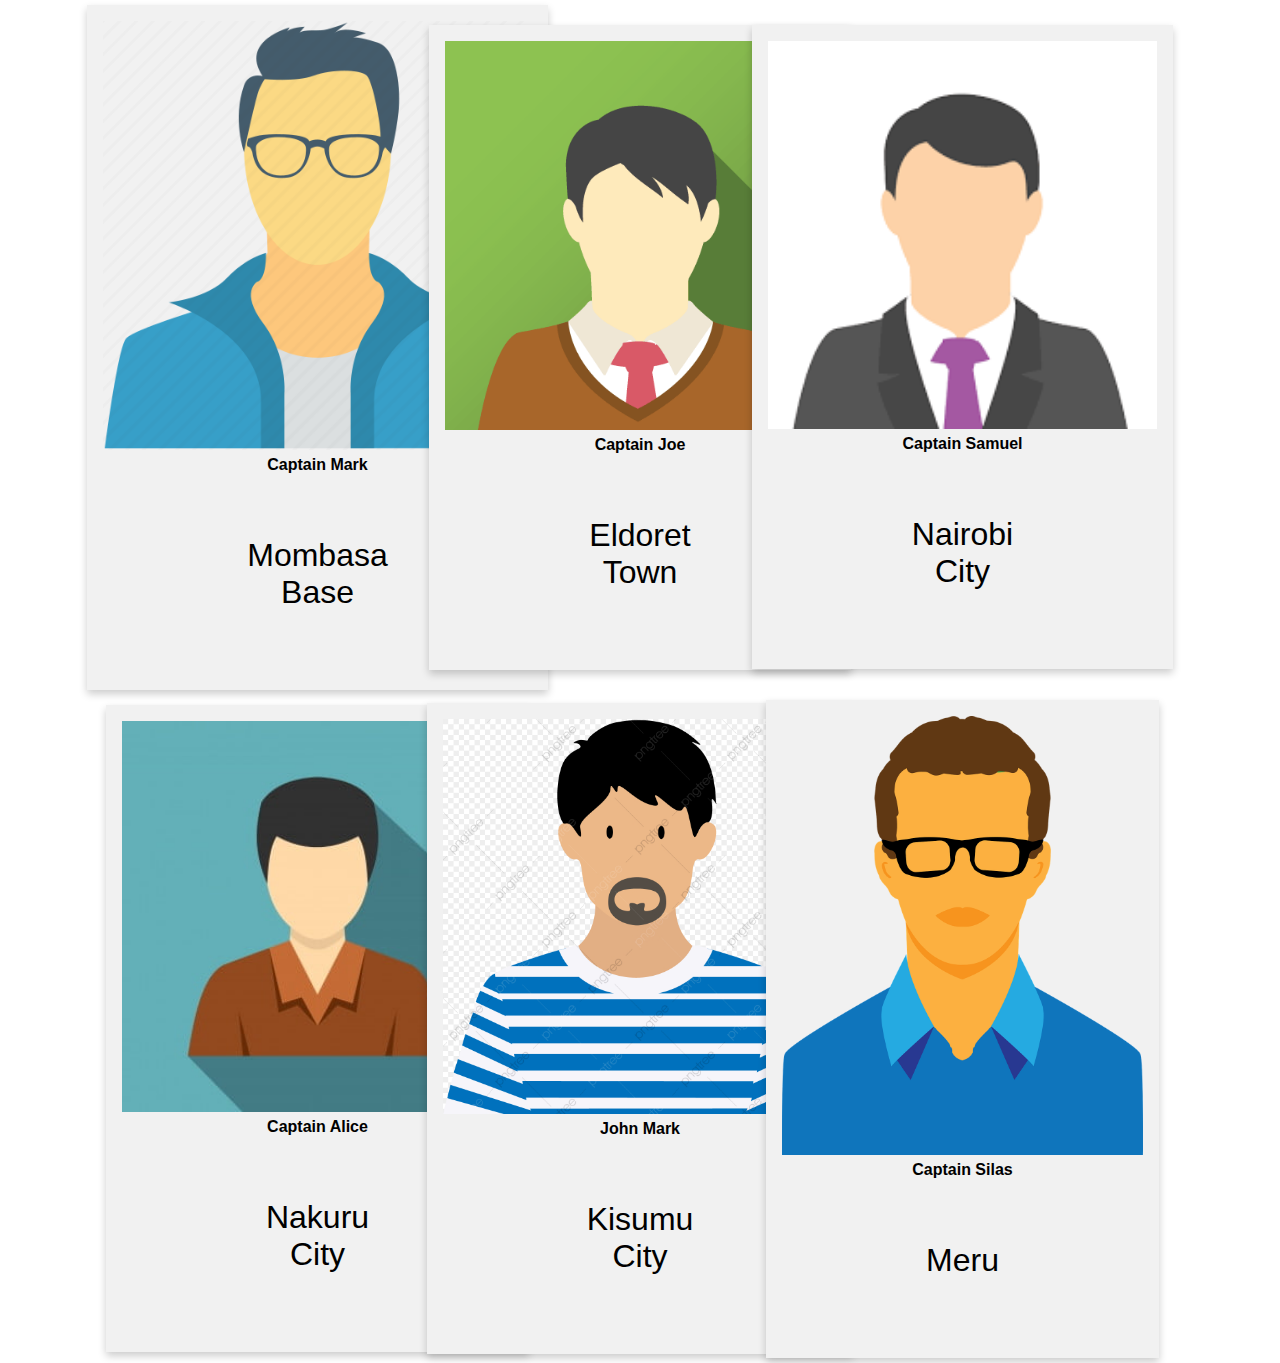
<file: data.html>
<!DOCTYPE html>
<html lang="en">
<head>
    <meta charset="UTF-8">
    <meta http-equiv="X-UA-Compatible" content="IE=edge">
    <meta name="viewport" content="width=device-width, initial-scale=1.0">
    <link rel="stylesheet" href="style.css">
    <title>Data</title>
</head>
<body>
    <section id="cards">
        <div class="row">
          <div class="column">
        <div class="cards">
        <img src="./images/avatar/1926447.png" alt="Avatar" style="width:100%">
        <div class="container">
          <h4><b>Captain Mark</b></h4>
          <p>Mombasa Base</p>
        </div>
      </div>
          </div>
          <div class="column">
      <div class="cards">
        <img src="./images/avatar/avatar2.png" alt="Avatar" style="width:100%">
        <div class="container">
          <h4><b>Captain Joe</b></h4>
          <p>Eldoret Town</p>
        </div>
      </div>
    </div>
    <div class="column">
      <div class="cards">
        <img src="./images/avatar/image7.png" alt="Avatar" style="width:100%">
        <div class="container">
          <h4><b>Captain Samuel</b></h4>
          <p>Nairobi City</p>
        </div>
      </div>
    </div>
        </div>
        <div class="row">
          <div class="column">
      <div class="cards">
        <img src="./images/avatar/pngtree-businessman-avatar-icon-flat-style-png-image_1917273.jpg" alt="Avatar" style="width:100%">
        <div class="container">
          <h4><b>Captain Alice</b></h4>
          <p>Nakuru City</p>
        </div>
      </div>
          </div>
          <div class="column">
      <div class="cards">
        <img src="./images/avatar/pngtree-human-avatar-free-vector-png-image_4825373.jpg" alt="Avatar" style="width:100%">
        <div class="container">
          <h4><b>John Mark</b></h4>
          <p>Kisumu City</p>
        </div>
      </div>
    </div>
    <div class="column">
      <div class="cards">
        <img src="./images/avatar/avatar-boy-cartoon-comic-human-43338.png" alt="Avatar" style="width:100%">
        <div class="container">
          <h4><b>Captain Silas</b></h4>
          <p>Meru</p>
        </div>
      </div>
        </div>
      </div>
      
  
    </section>
    
</body>
</html>
</file>
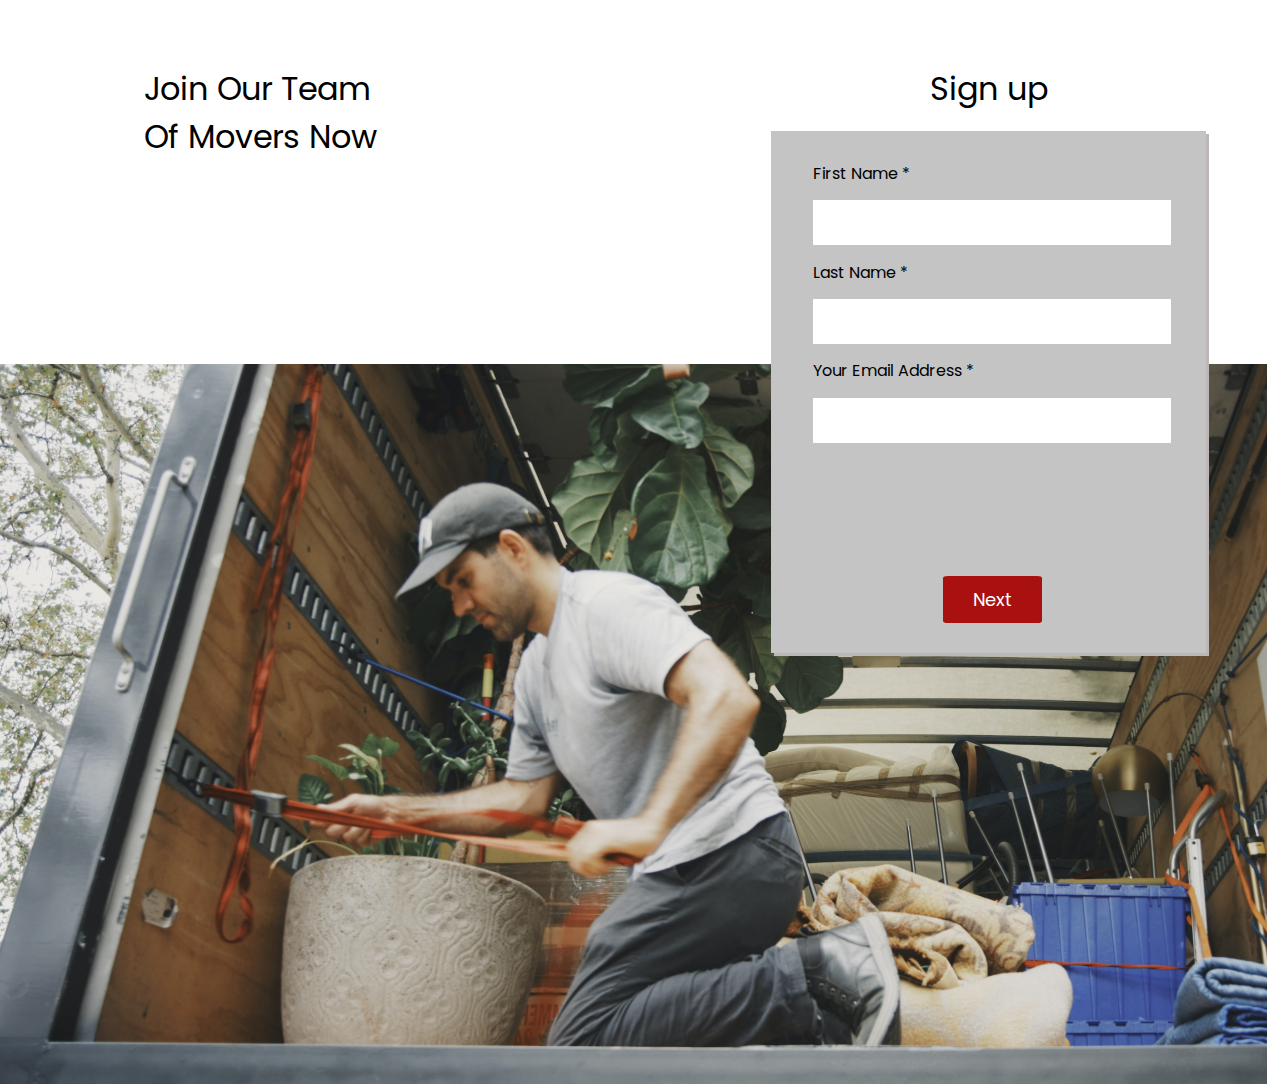
<file: signup.html>
<!DOCTYPE html>
<html lang="en">
  <head>
    <meta charset="UTF-8" />
    <meta http-equiv="X-UA-Compatible" content="IE=edge" />
    <meta name="viewport" content="width=device-width, initial-scale=1.0" />
    <title>Document</title>
    <link rel="stylesheet" href="style.css" />
    <link rel="preconnect" href="https://fonts.googleapis.com" />
    <link rel="preconnect" href="https://fonts.gstatic.com" crossorigin />
    <link
      href="https://fonts.googleapis.com/css2?family=Poppins:wght@300&display=swap"
      rel="stylesheet"
    />
  </head>
  <body>
    <div class="container">
      <p>
        Join Our Team <br />
        Of Movers Now
      </p>
      <div class="form-section">
        <span>Sign up</span>
        <div class="form-outer-container" id="fsignup">
          <div class="form-inner-container">
            <label for="fname">First Name *</label><br />
            <input type="text" name="fname" id="fname" /><br />
            <label for="lname">Last Name *</label><br />
            <input type="text" name="lname" id="lname" /><br />
            <label for="email">Your Email Address *</label><br />
            <input type="email" name="email" id="email" />
          </div>
          <button id="btn1" class="btn-signup">Next</button>
        </div>
        <div class="form-outer-container" id="lsignup">
          <div class="form-inner-container">
            <label for="upass">Enter a password *</label><br />
            <input type="text" name="upass" id="upass" /><br />
            <label for="pnumber">Phone number *</label><br />
            <input
              type="number"
              placeholder="0712345678"
              name="pnumber"
              id="pnumber"
            /><br />
            <label for="town">The town you work in *</label><br />
            <input type="text" name="town" id="town" />
          </div>
          <div class="btns">
            <button class="btn-signup" id="btn2">Sign up</button
            ><button class="btn-signup" id="btn3">Back</button>
          </div>
        </div>
      </div>
    </div>
    <div class="bkg"></div>
    <script src="script.js"></script>
  </body>
</html>
</file>
<file: style.css>
* {
  box-sizing: border-box;
  margin: 0;
  padding: 0;
  font-family: "Poppins", sans-serif;
}
header {
  background-image: url();
}

.navbar {
  display: flex;
  align-items: center;
  justify-content: center;
  justify-content: space-evenly;
  height: 100px;
  background-color: #aa2d15;
}

.logo1 {
  font-size: 32px;
  color: #f1f1f1;
}

.navbar ul li {
  display: inline-block;
  list-style: none;
  margin: 0 5vw;
}

.navbar ul li a {
  text-decoration: none;
  color: #ffff;
}

.navbar ul li a:hover {
  color: #719ece;
}

.buttonSup {
  height: 2.5rem;
  width: 7rem;
  background-color: #f1f1f1;
  border-radius: 20px;
  display: flex;
  justify-content: center;
  text-align: center;
  align-items: center;
  color: #aa2d15;
}

.buttonSup:hover {
  background-color: #719ece;
}

.move {
  margin-right: 30px;
  justify-content: right;
  text-align: left;
  margin-bottom: 0px;
  height: 4px;
}

.message {
  background-color: rgba(17, 16, 16, 0.24);
  height: 80vh;
  display: flex;
  align-items: center;
  justify-content: center;
  flex-direction: column;
  justify-content: space-evenly;
}

.fa-bus {
  font-size: 100px;
  color: #f1f1f1;
}

.message p {
  color: #f1f1f1;
  font-size: 28px;
}

.hero1 {
  display: flex;
  justify-content: space-evenly;
  width: 70vw;
}

.arr {
  background-color: #aa2d15;
  width: 20vw;
  display: flex;
  align-items: center;
  justify-content: center;
  border-radius: 15px;
}

.image {
  position: absolute;
  margin-top: 100px;
  z-index: -1;
}

.container p {
  float: left;
  font-size: 32px;
  margin: 7vh 10vw;
}

.form-section {
  float: right;
  display: flex;
  flex-direction: column;
  align-items: center;
  height: 80vh;
  margin-right: 4vw;
  width: 35vw;
  margin-top: 7vh;
}

.form-section span {
  font-size: 32px;
}

.form-outer-container {
  background-color: #c4c4c4;
  display: flex;
  flex-direction: column;
  align-items: center;
  justify-content: center;
  justify-content: space-between;
  width: 34vw;
  height: 58vh;
  padding: 6.7%;
  margin-top: 4%;
  box-shadow: 3px 3px #bdb6b6;
}

.form-inner-container {
  margin-left: 1.7%;
}

.form-inner-container input {
  width: 28vw;
  height: 5vh;
  margin: 4% 0;
  border: none;
}

.form-inner-container input:focus {
  outline: none !important;
  border-color: #719ece;
  box-shadow: 0 0 10px #719ece;
}

.btn-signup {
  border-radius: 5%;
  background: #a91010;
  color: #ffff;
  font-size: large;
  border: 0;
  padding: 10px 30px 10px 30px;
  margin-left: 1.7%;
}

.btns > a {
  border-radius: 5%;
  padding: 10px 30px 10px 30px;
  background: #a91010;
  color: #ffff;
  font-size: 18px;
  border: 0;
  margin-top: 20px;
  margin-left: 1.7%;
  text-decoration: none;
}

.bkg {
  position: absolute;
  background-image: url("images/mover.jpg");
  height: 80vh;
  width: 99vw;
  background-size: cover;
  margin-top: 40vh;
  z-index: -1;
}

#lsignup {
  display: none;
}

#btn2 {
  float: left;
}

#btn3 {
  float: right;
  margin-right: 1.7%;
}
.cards {
  box-shadow: 0 4px 8px 0 rgba(0, 0, 0, 0.2);
  transition: 0.3s;
}
.cards:hover {
  box-shadow: 0 8px 16px 0 rgba(0, 0, 0, 0.2);
}
.container {
  padding: 2px 16px;
}
.column {
  float: left;
  width: 25%;
  padding: 5px 10px;
  display: flex;
  justify-content: center;
  align-items: center;
  margin-left: 0;
}
.row {
  margin: 0 -5px;
  display: flex;
  justify-content: center;
  align-items: center;
}
.row:after {
  content: "";
  display: table;
  clear: both;
}
.cards {
  box-shadow: 0 4px 8px 0 rgba(0, 0, 0, 0.2); /* this adds the "card" effect */
  padding: 16px;
  text-align: center;
  background-color: #f1f1f1;
  size: 0.5em;
}
@media screen and (max-width: 600px) {
  .column {
    width: 100%;
    display: block;
    margin-bottom: 20px;
  }
}
.attributes {
  display: flex;
  flex-direction: row;
  justify-content: space-around;
  margin: 150px;
}
.download {
  color: #f1f1f1;
  background: rgb(170, 45, 21);
  display: flex;
  flex-direction: column;
  align-items: center;
  padding-top: 10vh;
  margin-top: 3vh;
  height: 35vh;
}
.download > h3 {
  padding-right: 360px;
}
.app {
  display: flex;
  flex-direction: row;
  margin: 20px;
}
.download2 {
  display: flex;
  flex-direction: row;
  justify-content: space-around;
}
.downloadIcon {
  display: flex;
  justify-content: center;
  justify-content: space-around;
  margin-left: 200px;
}
.downloadIcon > :first-child {
  margin-right: 70px;
}
.attributes > h2,
p {
  font-size: 19px;
}
.attributes .about1 {
  display: flex;
  flex-direction: column;
  align-items: center;
}
.attributes .about1 h3 {
  margin-top: 24px;
}
.attributes .about2 {
  display: flex;
  flex-direction: column;
  align-items: center;
}
.attributes .about2 h3 {
  margin-top: 25px;
}
.attributes .about3 {
  display: flex;
  flex-direction: column;
  align-items: center;
}
.attributes .about3 h3 {
  margin-top: 25px;
}
/* updated footer */
.footer {
  display: flex;
  flex-direction: column;
  width: 100%;
  height: 50vh;
  background-color: #a91010;
  padding: 5%;
}
.upper-pose-footer {
  display: flex;
  justify-content: center;
  justify-content: space-between;
  padding-left: 5%;
}
.moveme ul li,
.product ul li,
.helpcentre ul li {
  list-style: none;
  margin-top: 0.7rem;
  margin-bottom: 0.7rem;
}
.helpcentre span {
  height: 1rem;
}
.moveme ul li a,
.helpcentre ul li a,
.product ul li a {
  text-decoration: none;
  color: #ffff;
}
.copyright {
  margin-top: 2rem;
}
.copyright a {
  color: #ffff;
  text-decoration: none;
  text-align: center;
}

/* martin section 2 */

#page2 {
  padding: 7% 0;
}

#page2-1 h2 {
  margin-bottom: 2rem;
}

.btn button {
  border-radius: 10px;
  height: 50px;
  width: 50vw;
  background-color: #a0351d;
  color: white;
  /* -webkit-transition-duration: 0.3s; */
  border: none;
  cursor: pointer;
}
.move {
  display: flex;
  float: right;
}

.heading2 {
  font-size: 40px;
  margin-bottom: 30px;
  padding-left: 200px;
}

.btn {
  padding-left: 200px;
  width: 60vw;
  display: flex;
  justify-content: space-between;
}
.btn p {
  text-decoration: none;
  color: white;
}

#requestBtn {
  cursor: pointer;
}

.dot {
  height: 15px;
  width: 15px;
  background-color: #bbb;
  border-radius: 50%;
  display: inline-block;
}

.request {
  display: flex;
  justify-content: space-between;
  padding-top: 50px;
  margin-right: 30px;
}

.destination {
  padding-left: 450px;
  padding-top: 30px;
  font-size: 0px;
}
.destination p:first-child {
  padding-bottom: 50px;
}

.destination span {
  margin-right: 10px;
}

.destination p a {
  text-decoration: none;
  color: black;
  font-size: 30px;
}

.request-form ul {
  margin-left: 3rem;
}

.request-form ul li {
  list-style: none;
}
#name {
  margin-bottom: 15px;
  width: 400px;
  height: 25px;
}
#pickup {
  margin-bottom: 15px;
  width: 400px;
  height: 25px;
}
#dropoff {
  margin-bottom: 15px;
  width: 400px;
  height: 25px;
}
#property {
  margin-bottom: 15px;
  width: 400px;
  height: 25px;
}
#size {
  margin-bottom: 15px;
  width: 400px;
  height: 25px;
}
#stories {
  margin-bottom: 15px;
  width: 400px;
  height: 25px;
}
#date {
  margin-bottom: 15px;
  width: 400px;
  height: 25px;
}
.request-form button {
  margin-left: 130px;
}
.request-form {
  margin-left: 150px;
}

/* destination */
#dropoff {
  margin-bottom: 15px;
  width: 400px;
  height: 25px;
}
.dest {
  margin-top: 200px;
  padding-top: 100px;
  margin-left: 500px;
  background-color: #c4c4c4;
  width: 500px;
  height: 350px;
  padding-left: 60px;
}
.dropoff1 p {
  text-decoration: none;
  color: white;
}
.dropoff1 {
  border-radius: 30px;
  height: 50px;
  width: 200px;
  background-color: #a0351d;
  color: white;
  border: none;
}
button {
  margin-left: 130px;
}
.request-form {
  margin-left: 150px;
}

/* pickup */
.currentlocation {
  margin-top: 80px;
  padding-top: 120px;
  margin-left: 500px;
  background-color: #c4c4c4;
  width: 500px;
  height: 350px;
  padding-left: 60px;
}

#pickup {
  margin-bottom: 15px;
  width: 400px;
  height: 35px;
}
.pickup1 p {
  text-decoration: none;
  color: white;
}

.pickup1 {
  border-radius: 30px;
  height: 50px;
  width: 200px;
  background-color: #a0351d;
  color: white;
  border: none;
}

button {
  margin-left: 130px;
}
.request-form {
  margin-left: 150px;
}

/* request */
.request-form ul li {
  list-style: none;
}
#name {
  margin-bottom: 15px;
  width: 400px;
  height: 25px;
}

#dropoff {
  margin-bottom: 15px;
  width: 400px;
  height: 35px;
}
#property {
  margin-bottom: 15px;
  width: 400px;
  height: 25px;
}
#size {
  margin-bottom: 15px;
  width: 400px;
  height: 25px;
}

#date {
  margin-bottom: 15px;
  width: 400px;
  height: 25px;
}
.request-form button {
  margin-left: 130px;
}
.request-form {
  margin-left: 150px;
  background-color: #c4c4c4;
  width: 500px;
  height: 500px;
  margin-top: 80px;
  padding-top: 50px;
  margin-left: 500px;
}

.request1 {
  border-radius: 30px;
  height: 50px;
  width: 200px;
  background-color: #a0351d;
  color: white;
  border: none;
}
.request1 p {
  text-decoration: none;
  color: white;
}

.back-btn {
  color: #aa2d15;
  text-decoration: underline;
  cursor: pointer;
}

/* hiding divs */

#destination,
#request,
#pickupLocation {
  display: none;
}

/* page 3 amiani */
.page3 {
  display: flex;
  flex-direction: column;
  height: 100vh;
  justify-content: space-between;
  padding: 0 10%;
  margin-top: 5vh;
  margin-bottom: 500px;
}
.page3 h1 {
  text-align: center;
  margin-top: 5vh;
  margin-bottom: 10vh;
  font-size: 36px;
}
.profile-image {
  /* border-radius: 50%; */
  background-size: cover;
}
.pics {
  width: 2rem;
  height: 2rem;
  border-radius: 50%;
}
.logos {
  width: 35vw;
}
.box-outer-container {
  display: flex;
  align-items: center;
  justify-content: space-between;
}
.testimonial-box-container {
  background-color: #bdb6b6;
  height: auto;
  width: 40vw;
  padding: 5%;
  margin-right: 5vw;
}
.rating {
  display: flex;
}
.profile {
  display: flex;
}
.box-top {
  display: flex;
  flex-direction: column;
}
.rating {
  margin-bottom: 3vh;
}
.checked {
  color: yellow;
}
.reviews {
  float: right;
  margin: 0 5vw;
}
.location {
  display: flex;
  align-items: center;
  margin-bottom: 5vh;
  margin-top: 3vh;
}
.lcotion {
  height: 1.5rem;
}

#bkgMain {
  z-index: -1;
}
</file>
